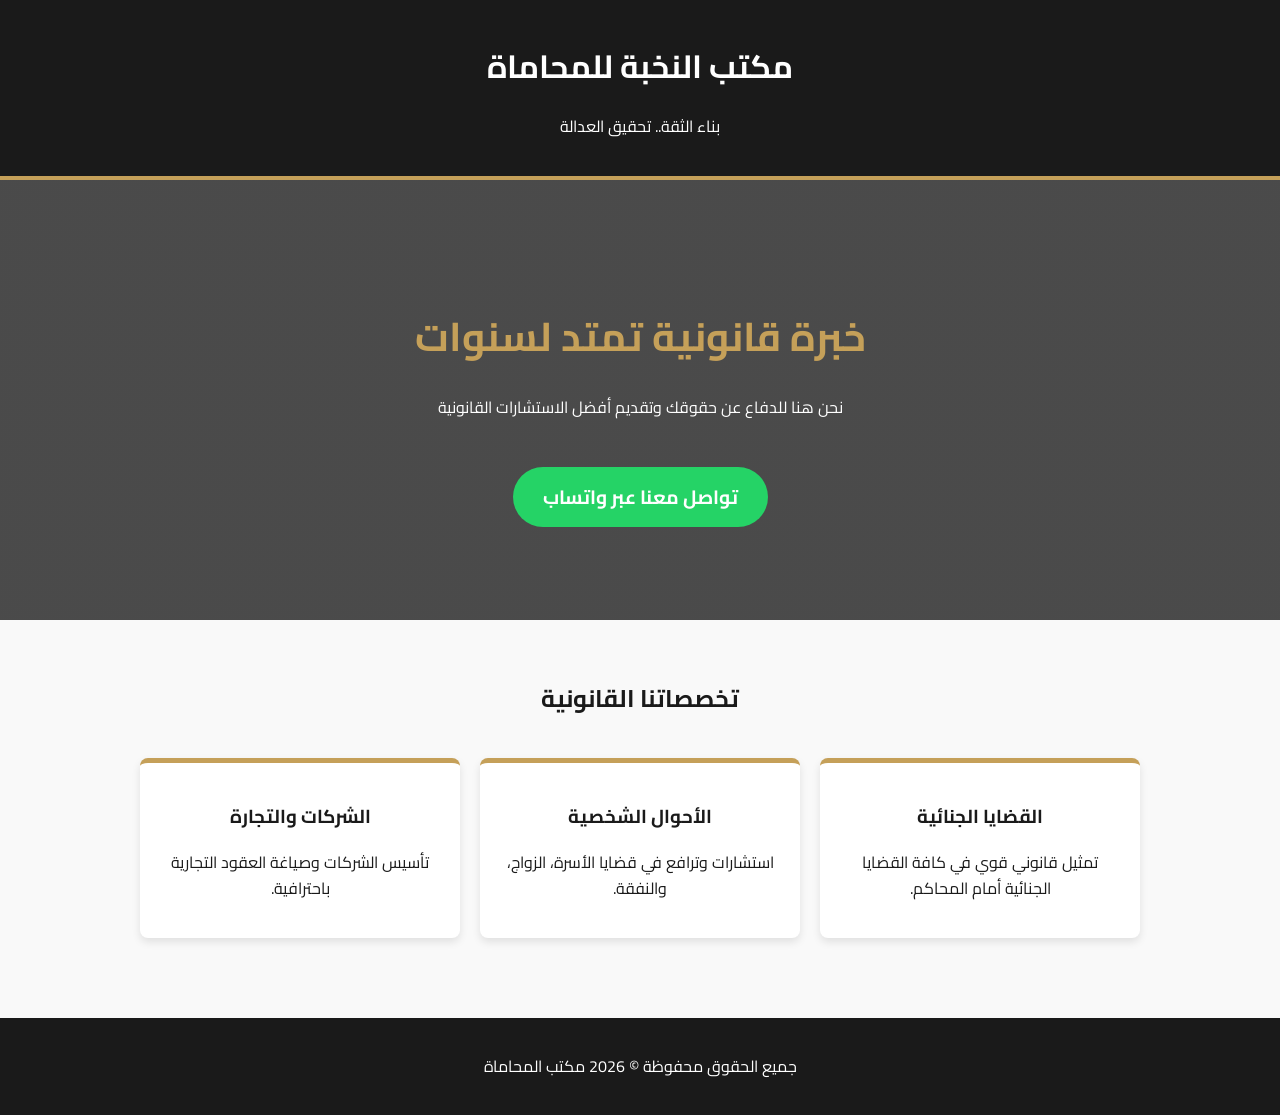
<file: index.html>
<!DOCTYPE html>
<html lang="ar" dir="rtl">
<head>
    <meta charset="UTF-8">
    <meta name="viewport" content="width=device-width, initial-scale=1.0">
    <title>مكتب المحاماة والاستشارات القانونية</title>
    <link href="https://fonts.googleapis.com/css2?family=Cairo:wght@400;700&display=swap" rel="stylesheet">
    <style>
        :root {
            --primary-color: #1a1a1a; /* أسود فاخر */
            --gold-color: #c5a059;    /* ذهبي للمحاماة */
            --white-color: #ffffff;
            --bg-light: #f9f9f9;
        }

        body {
            font-family: 'Cairo', sans-serif;
            margin: 0;
            padding: 0;
            background-color: var(--bg-light);
            color: var(--primary-color);
            line-height: 1.6;
        }

        header {
            background-color: var(--primary-color);
            color: var(--white-color);
            padding: 20px 0;
            text-align: center;
            border-bottom: 4px solid var(--gold-color);
        }

        .hero {
            background: linear-gradient(rgba(0,0,0,0.7), rgba(0,0,0,0.7)), url('https://images.unsplash.com/photo-1589829545856-d10d557cf95f?ixlib=rb-1.2.1&auto=format&fit=crop&w=1350&q=80');
            background-size: cover;
            background-position: center;
            height: 400px;
            display: flex;
            align-items: center;
            justify-content: center;
            color: var(--white-color);
            text-align: center;
            flex-direction: column;
            padding: 20px;
        }

        .hero h1 { font-size: 2.5rem; margin-bottom: 10px; color: var(--gold-color); }

        .container { max-width: 1000px; margin: auto; padding: 40px 20px; }

        .services {
            display: grid;
            grid-template-columns: repeat(auto-fit, minmax(250px, 1fr));
            gap: 20px;
        }

        .card {
            background: var(--white-color);
            padding: 20px;
            border-radius: 8px;
            box-shadow: 0 4px 8px rgba(0,0,0,0.1);
            border-top: 5px solid var(--gold-color);
            transition: 0.3s;
            text-align: center;
        }

        .card:hover { transform: translateY(-10px); }

        .btn-whatsapp {
            display: inline-block;
            background-color: #25d366;
            color: white;
            padding: 15px 30px;
            text-decoration: none;
            border-radius: 50px;
            font-weight: bold;
            margin-top: 30px;
            font-size: 1.2rem;
        }

        footer {
            background: var(--primary-color);
            color: var(--white-color);
            text-align: center;
            padding: 20px;
            margin-top: 40px;
        }
    </style>
</head>
<body>

<header>
    <h1>مكتب النخبة للمحاماة</h1>
    <p>بناء الثقة.. تحقيق العدالة</p>
</header>

<section class="hero">
    <h1>خبرة قانونية تمتد لسنوات</h1>
    <p>نحن هنا للدفاع عن حقوقك وتقديم أفضل الاستشارات القانونية</p>
    <a href="https://wa.me/201227396991" class="btn-whatsapp">تواصل معنا عبر واتساب</a>
</section>

<div class="container">
    <h2 style="text-align: center; margin-bottom: 40px;">تخصصاتنا القانونية</h2>
    <div class="services">
        <div class="card">
            <h3>القضايا الجنائية</h3>
            <p>تمثيل قانوني قوي في كافة القضايا الجنائية أمام المحاكم.</p>
        </div>
        <div class="card">
            <h3>الأحوال الشخصية</h3>
            <p>استشارات وترافع في قضايا الأسرة، الزواج، والنفقة.</p>
        </div>
        <div class="card">
            <h3>الشركات والتجارة</h3>
            <p>تأسيس الشركات وصياغة العقود التجارية باحترافية.</p>
        </div>
    </div>
</div>

<footer>
    <p>جميع الحقوق محفوظة &copy; 2026 مكتب المحاماة</p>
</footer>

</body>
</html>
</file>
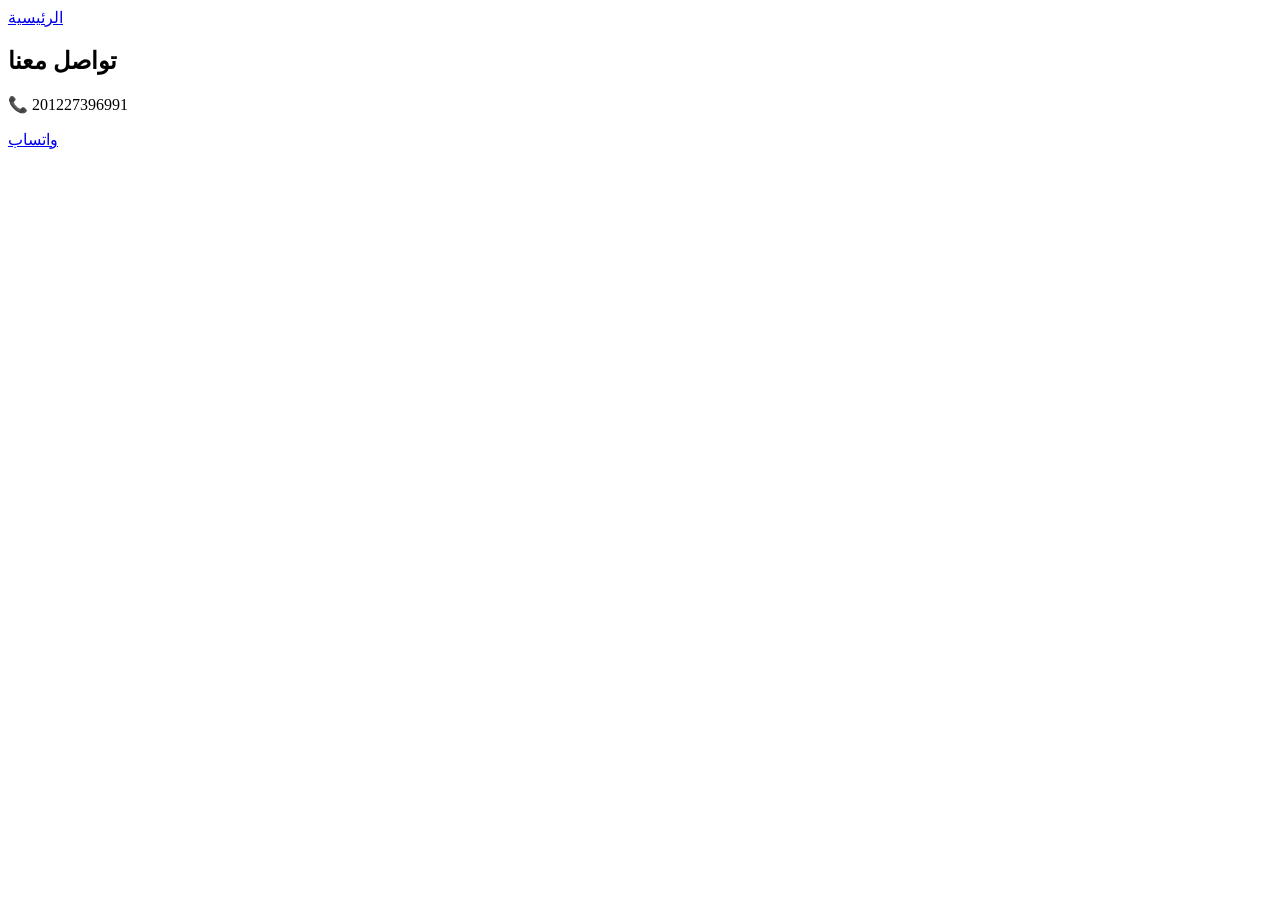
<file: contact.html>
<!DOCTYPE html>
<html lang="ar">
<head>
<meta charset="UTF-8">
<title>تواصل معنا</title>
<link rel="stylesheet" href="style.css">
</head>

<body>

<header>
    <a href="index.html">الرئيسية</a>
</header>

<section class="section">
    <h1>تواصل معنا</h1>
    <p>📞 201227396991</p>
    <a class="btn" href="https://wa.me/201227396991">واتساب</a>
</section>

</body>
</html>
</file>
<file: style.css>
��ࡱ�                >  ��	                               ����        ����������������������������������������������������������������������������������������������������������������������������������������������������������������������������������������������������������������������������������������������������������������������������������������������������������������������������������������������������������������������������������������������������������������������������������������������������            ����      	   
                  ��������������������������������         ������������������������������������������������������������������������������������������������������������������������������������������������������������������������������������������������������������������������������������������������������������������������������������������������������������������������������������������������������������������������������������������������������������������������R o o t   E n t r y                                              ��������   	     �      F                              W o r d D o c u m e n t                                                ����                                             0 T a b l e                                                         ��������                                       v      D a t a                                                         
 ������������                                    ����        �� ��	   P�             �   KSKS�                               �                              ��         ��         ��                 �     l       l   �       �       �       �       �                                      �       �      �              �   �   P      P      P      P              P      P      P      P                                             R  $   �  �  s  *   l                      �       �                       P      P      �       �                       �       �       P              �  �   �                                       �      P      �       P                                                                                                                              �      �                                                                                                                       P                                      P                                                                                                                              �       �                                                                                                                                                                                                                                                                                                                                                                                                                                                                                                                                                                                                                                                                                                                                                                                                                                                                                                                                                                                                                         b o d y   {          m a r g i n :   0 ;          f o n t - f a m i l y :   ' C a i r o ' ,   s a n s - s e r i f ;          d i r e c t i o n :   r t l ;          b a c k g r o u n d :   # f f f ;          c o l o r :   # 2 2 2 ;  }   h e a d e r   {          b a c k g r o u n d :   # 0 B 0 B 0 B ;          c o l o r :   w h i t e ;          p a d d i n g :   1 5 p x   3 0 p x ;          d i s p l a y :   f l e x ;          j u s t i f y - c o n t e n t :   s p a c e - b e t w e e n ;  }   h e a d e r   a   {          c o l o r :   w h i t e ;          m a r g i n :   0   1 0 p x ;          t e x t - d e c o r a t i o n :   n o n e ;  }   . b t n   {          b a c k g r o u n d :   # C 8 A 9 5 1 ;          p a d d i n g :   1 0 p x   2 0 p x ;          c o l o r :   b l a c k ;          b o r d e r - r a d i u s :   5 p x ;          t e x t - d e c o r a t i o n :   n o n e ;  }   . h e r o   {          b a c k g r o u n d :   # 1 1 1 ;          c o l o r :   w h i t e ;          t e x t - a l i g n :   c e n t e r ;          p a d d i n g :   1 0 0 p x   2 0 p x ;  }   . s e c t i o n   {          p a d d i n g :   5 0 p x   2 0 p x ;          t e x t - a l i g n :   c e n t e r ;  }   . c a r d   {          b o r d e r :   1 p x   s o l i d   # e e e ;          m a r g i n :   1 0 p x ;          p a d d i n g :   2 0 p x ;          b o r d e r - r a d i u s :   8 p x ;  }   f o o t e r   {          b a c k g r o u n d :   # 1 1 1 ;          c o l o r :   # a a a ;          t e x t - a l i g n :   c e n t e r ;          p a d d i n g :   2 0 p x ;  }   . w h a t s a p p   {          p o s i t i o n :   f i x e d ;          b o t t o m :   2 0 p x ;          l e f t :   2 0 p x ;          b a c k g r o u n d :   g r e e n ;          c o l o r :   w h i t e ;          p a d d i n g :   1 5 p x ;          b o r d e r - r a d i u s :   5 0 % ;          t e x t - d e c o r a t i o n :   n o n e ;  }                                                           *  ,  v  x  �  �  �  �  �  �  �  �  �      6  8  Z  \  �  �  �  �  �  �  �  �         8  :  `  b  �  �  �  �  �  �  �  �  �  	  	  0	  2	  `	  b	  �	  �	  �	  �	  �	  �	  �	  �	  �	  �	  �	  ,
  .
  ^
  `
  b
  d
  f
  z
  |
  �
  ������������������������������������������������������������������������                                                                                                                                                   H�
  �
  �
  �
  �
  �
  �
  �
  �
  (  *  L  N  r  t  �  �  �  �  �  �  �  �  �    
  8  :  ^  `  b  d  f  |  ~  �  �  �  �  �  �      <  >  b  d  �  �  �  �  �  �  ����������������������������������������������������                                                                                                                                                                                                                                                       4     ,  x  �  �  �  �  �    8  \  �  �  �  �       :  b  �  �  �  �  �  	  2	  �            �            �            �            �            �            �            �            �            �            �            �            �            �            �            �            �            �            �            �            �            �            �            �            �            �                                                                            2	  b	  �	  �	  �	  �	  �	  �	  .
  `
  d
  f
  |
  �
  �
  �
  �
  �
  *  N  t  �  �  �  �  �  
  �            �            �            �            �            �            �            �            �            �            �            �            �            �            �            �            �            �            �            �            �            �            �            �            �            �                                                                            
  :  `  d  f  ~  �  �  �    >  d  �  �  �  �            �            �            �            �            �            �            �            �            �            �            �            �            �                                                                                                                                                                                                                                                                                                                                                                                                                                                                                                                                                                                                                                                                                                                                                                                                                                                                                                                                                                                                                                                                                                                                                                                                                                                                                                                                                                                                                                                                                                                                                                                                                                                                                                                                                                                                                                                                                         S u m m a r y I n f o r m a t i o n                           (       ����                                        �        D o c u m e n t S u m m a r y I n f o r m a t i o n           8 ������������                                       �       W p s C u s t o m D a t a                                        ������������                                              X X                                                                                                                                                                                                                                                                                                                                                                                                                                                                                                                                                                                                                                                                                                                                                                                                                                                                                                                                                                                                                                                                                                                                                                                                                                                                                                                                                                                                                                                                                                                                                                                                                                                                                                                                     ��������         	   
                                                   ����         ����������������������������������������������������������������������������������������������������������������������������������������������������������������������������������������������������������������������������������������������������������������������������������������������������������������������������������������������������������������������������������������������������������                      �����Oh�� +'��0   �         �H      P      V      x      �      �      �      �           �      2 4 1 1 7 R N 7 6 G                                  W P S   O f f i c e                                                                                                        �        :  `�� :            9'/J     $a$ KH OJ PJ aJ                                    �            �
  �           2	  
  �  	   
          �                      �           �0�    g�  �z     �       �      T i m e s   N e w   R o m a n   T i m e s   N e w   R o m a n   3�z                     �[SO  �[SO  ?$� �z     �       � @  ��A r i a l   A r i a l      � p�  h    0�̦ ���                        �                       ! p         ! % ) , . : ; > ? ] } � � � � ��    & 0 2 3 : !6"000	000000006�:�>�@�D�Z�\�^�����	������=�@�\�]�^���                                                                            $ ( [ { � � �   0
0000000Y�[�]����;�[�����                                                ��� � � 0                                                                                                 p   ��                               )�� $P  �  ���������������������'*     02                    !                                              �                  ��                                         �      �                      ��    �         �0    �(    	�                    
�          �2    
�        3 �   �   �   ?   "�    �@�                                         ��  
                    ��՜.�� +,��D   ��՜.�� +,��L          �                 0      6            ICV    �   !   b 1 e 8 2 d 5 f d 5 2 3 4 d d d 9 c c 3 d b 1 5 0 0 9 e 2 f 8 b                                                                                                                       
</file>
